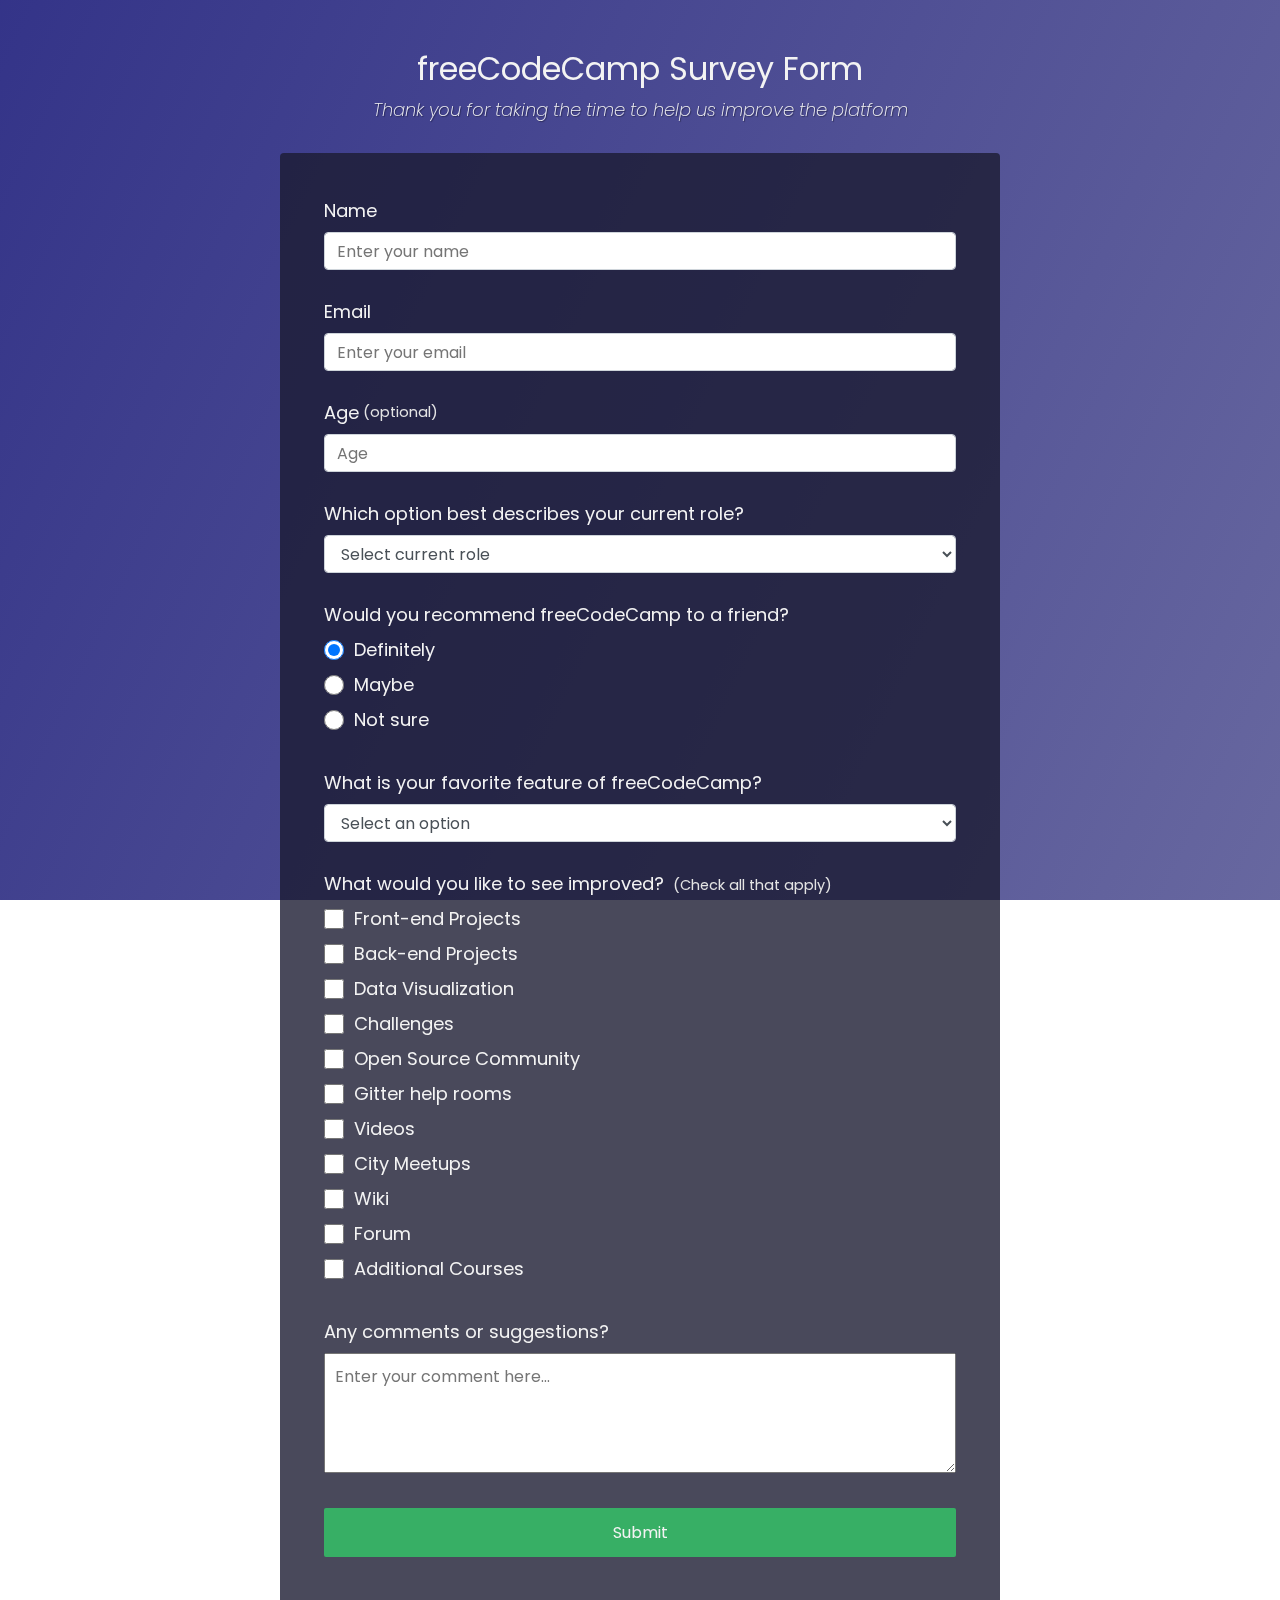
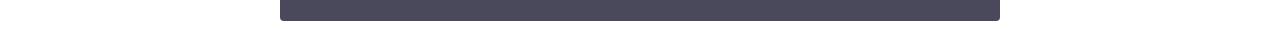
<file: responsive-web-design-projects/survey-form/index.html>
<!DOCTYPE html>
<html lang="en">

<head>
    <meta charset="UTF-8">
    <meta name="viewport" content="width=device-width, initial-scale=1.0">
    <title>Survey Form</title>
    <link rel="stylesheet" type="text/css" href="css/styles.css">
</head>

<body>
    <div class="container">
        <header class="header">
            <h1 id="title" class="text-center">freeCodeCamp Survey Form</h1>
            <p id="description" class="description text-center">Thank you for taking the time to help us improve the
                platform</p>
        </header>
        <form id="survey-form">
            <div class="form-group">
                <label for="name">Name</label>
                <input id="name" class="form-control" type="text" placeholder="Enter your name" required />
            </div>

            <div class="form-group">
                <label for="email">Email</label>
                <input id="email" class="form-control" type="email" placeholder="Enter your email" required />
            </div>

            <div class="form-group">
                <label for="age">Age <span class="clue">(optional)</span></label>
                <input id="age" class="form-control" type="number" min="10" max="99" placeholder="Age" />
            </div>

            <div class="form-group">
                <p>Which option best describes your current role?</p>

                <select class="form-control" required>
                    <option disabled selected value>Select current role</option>
                    <option value="student">Student</option>
                    <option value="job">Full Time Job</option>
                    <option value="learner">Full Time Learner</option>
                    <option value="preferNo">Prefer not to say</option>
                    <option value="other">Other</option>
                </select>
            </div>

            <div class="form-group">
                <p>Would you recommend freeCodeCamp to a friend?</p>

                <label>
                    <input name="user-recommend" value="definitely" type="radio" class="input-radio" checked />
                    Definitely
                </label>

                <label>
                    <input name="user-recommend" value="maybe" type="radio" class="input-radio" />
                    Maybe
                </label>

                <label>
                    <input name="user-recommend" value="not-sure" type="radio" class="input-radio" />
                    Not sure
                </label>
            </div>

            <div class="form-group">
                <p>What is your favorite feature of freeCodeCamp?</p>

                <select class="form-control" required>
                    <option disabled selected value>Select an option</option>
                    <option value="challenges">Challenges</option>
                    <option value="projects">Projects</option>
                    <option value="community">Community</option>
                    <option value="openSource">Open Source</option>
                </select>
            </div>

            <div class="form-group">
                <p>
                    What would you like to see improved?
                    <span class="clue">(Check all that apply)</span>
                </p>

                <label>
                    <input name="prefer" value="front-end-projects" type="checkbox" class="input-checkbox" />
                    Front-end Projects
                </label>

                <label>
                    <input name="prefer" value="back-end-projects" type="checkbox" class="input-checkbox" />
                    Back-end Projects
                </label>

                <label>
                    <input name="prefer" value="data-visualization" type="checkbox" class="input-checkbox" />
                    Data Visualization
                </label>

                <label>
                    <input name="prefer" value="challenges" type="checkbox" class="input-checkbox" />
                    Challenges
                </label>

                <label>
                    <input name="prefer" value="open-source-community" type="checkbox" class="input-checkbox" />
                    Open Source Community
                </label>

                <label>
                    <input name="prefer" value="gitter-help-rooms" type="checkbox" class="input-checkbox" />
                    Gitter help rooms
                </label>

                <label>
                    <input name="prefer" value="videos" type="checkbox" class="input-checkbox" />
                    Videos
                </label>

                <label>
                    <input name="prefer" value="city-meetups" type="checkbox" class="input-checkbox" />
                    City Meetups
                </label>

                <label>
                    <input name="prefer" value="wiki" type="checkbox" class="input-checkbox" />
                    Wiki
                </label>

                <label>
                    <input name="prefer" value="forum" type="checkbox" class="input-checkbox" />
                    Forum
                </label>

                <label>
                    <input name="prefer" value="additional-courses" type="checkbox" class="input-checkbox" />
                    Additional Courses
                </label>
            </div>

            <div class="form-group">
                <p>Any comments or suggestions?</p>

                <textarea id="comments" class="input-textarea" placeholder="Enter your comment here..."></textarea>
            </div>

            <div class="form-group">
                <button type="submit" id="submit" class="submit-button">
                    Submit
                </button>
            </div>
        </form>
    </div>
    <script src="https://cdn.freecodecamp.org/testable-projects-fcc/v1/bundle.js"></script>
</body>

</html>
</file>
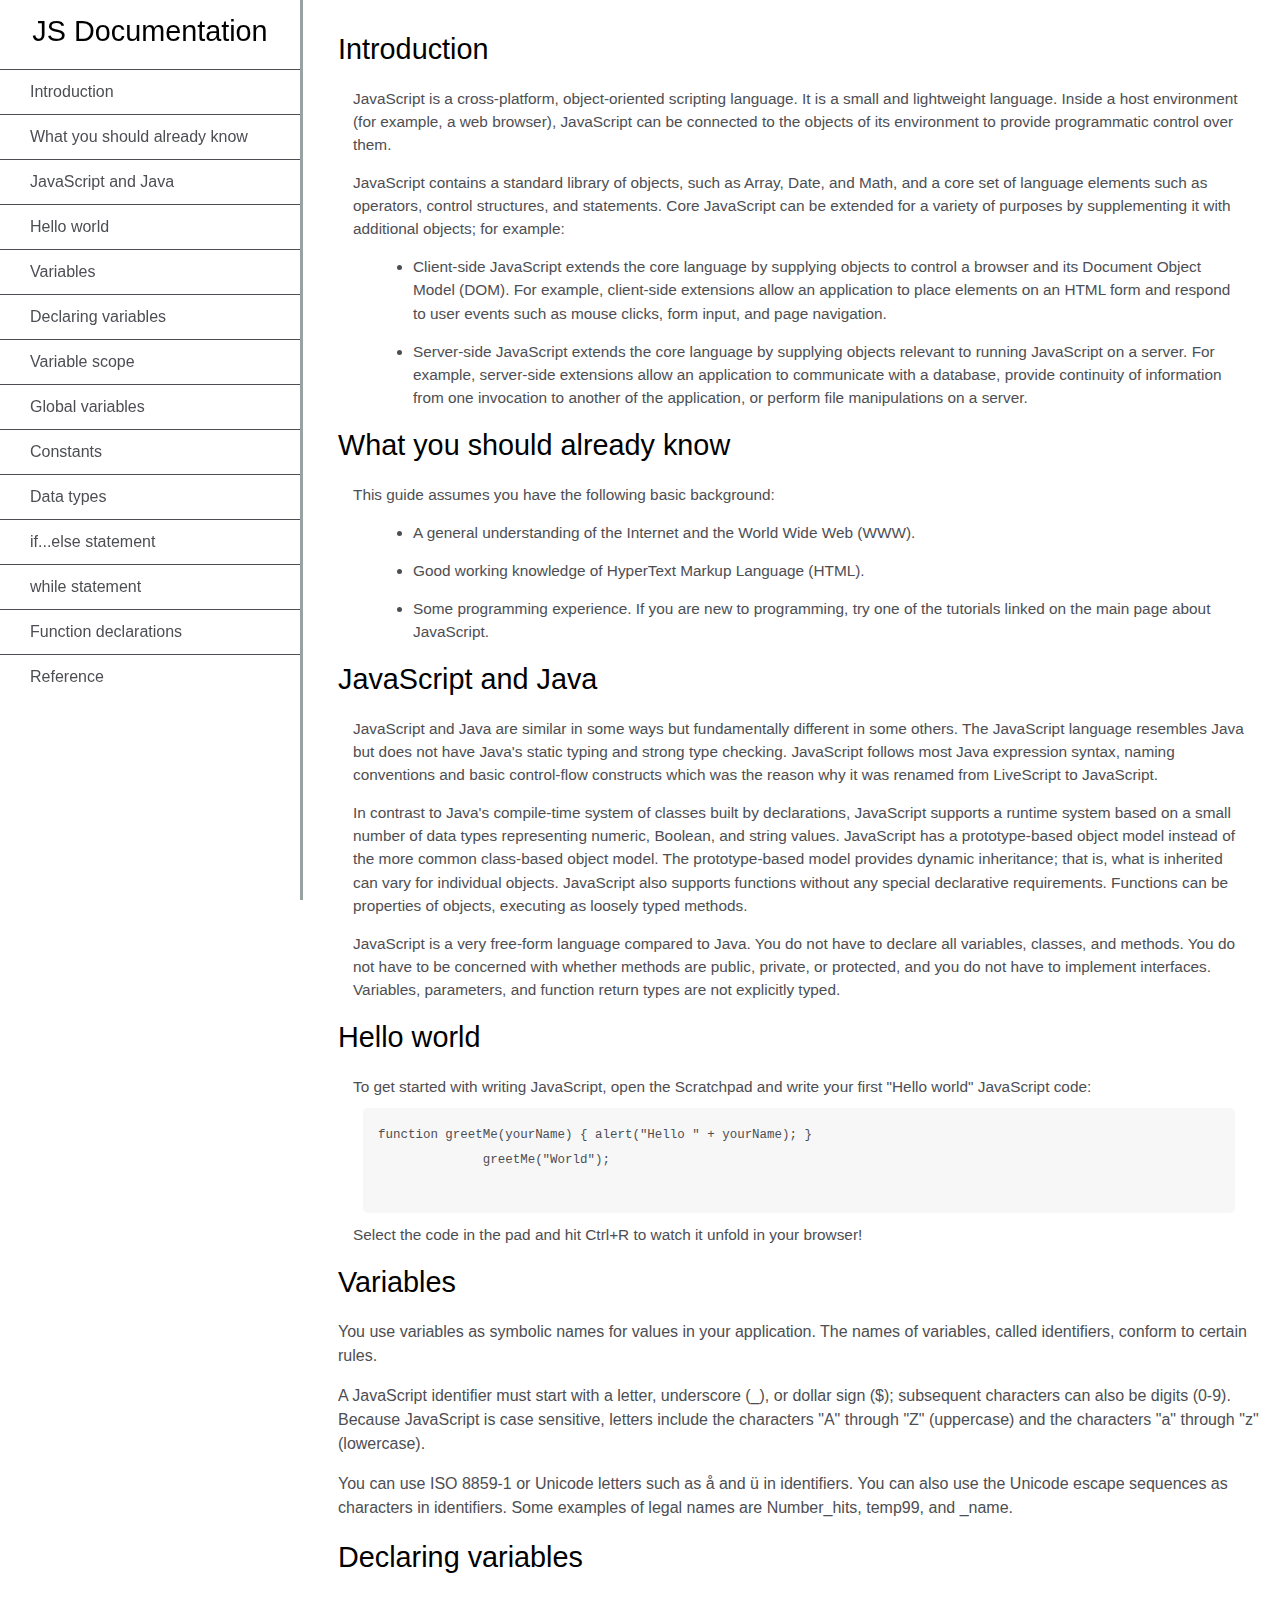
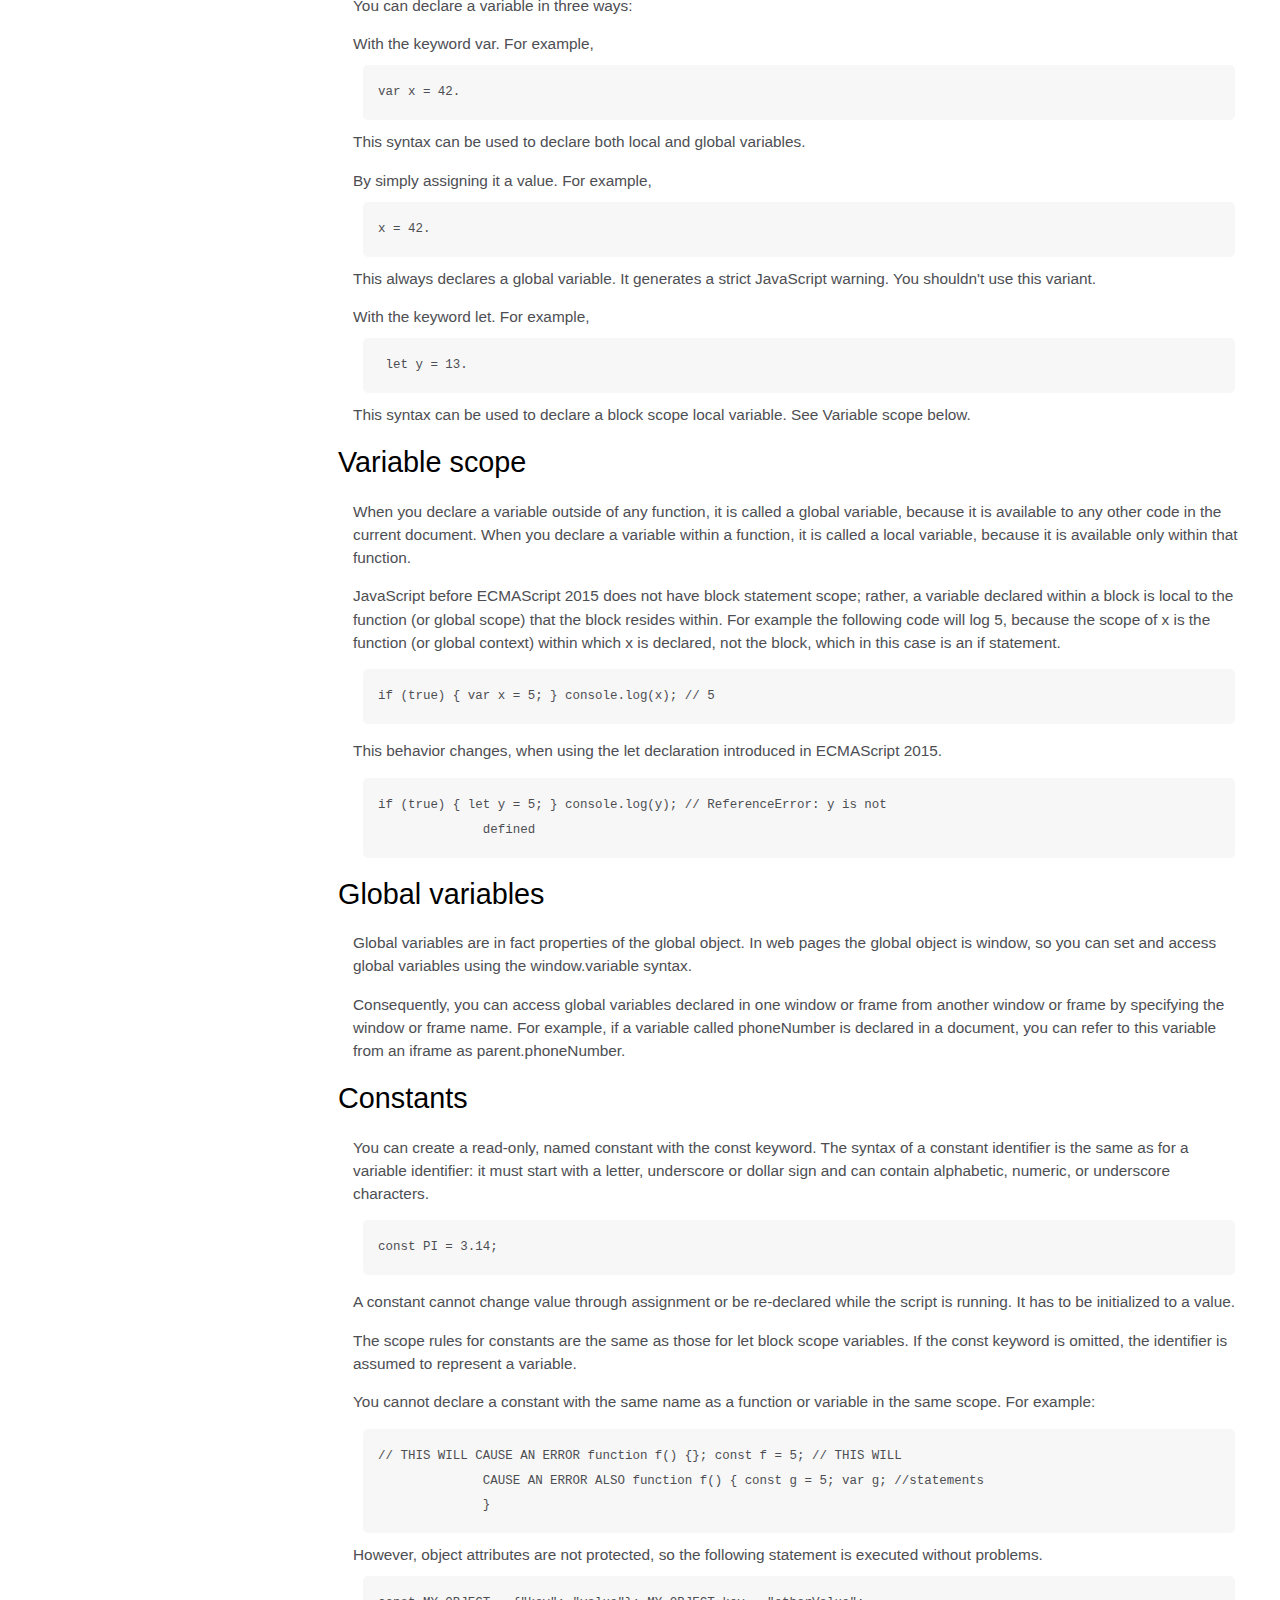
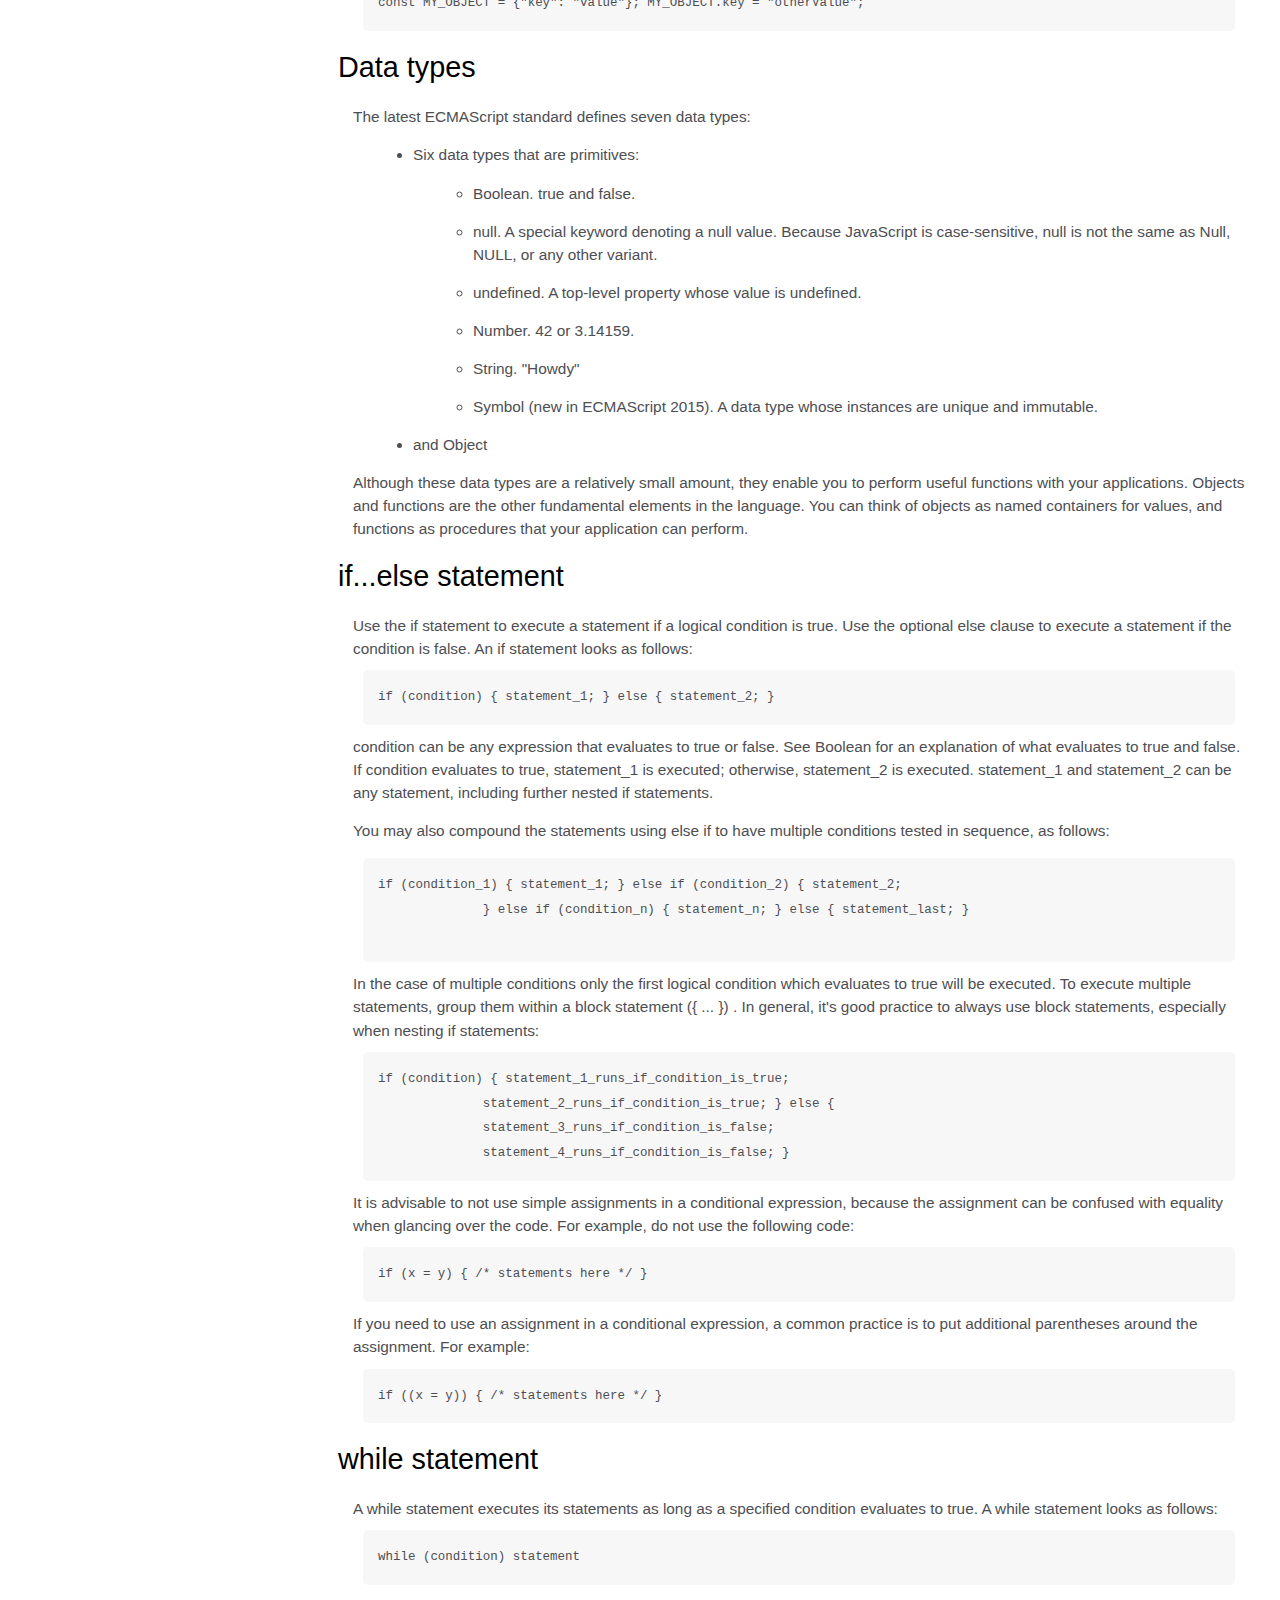
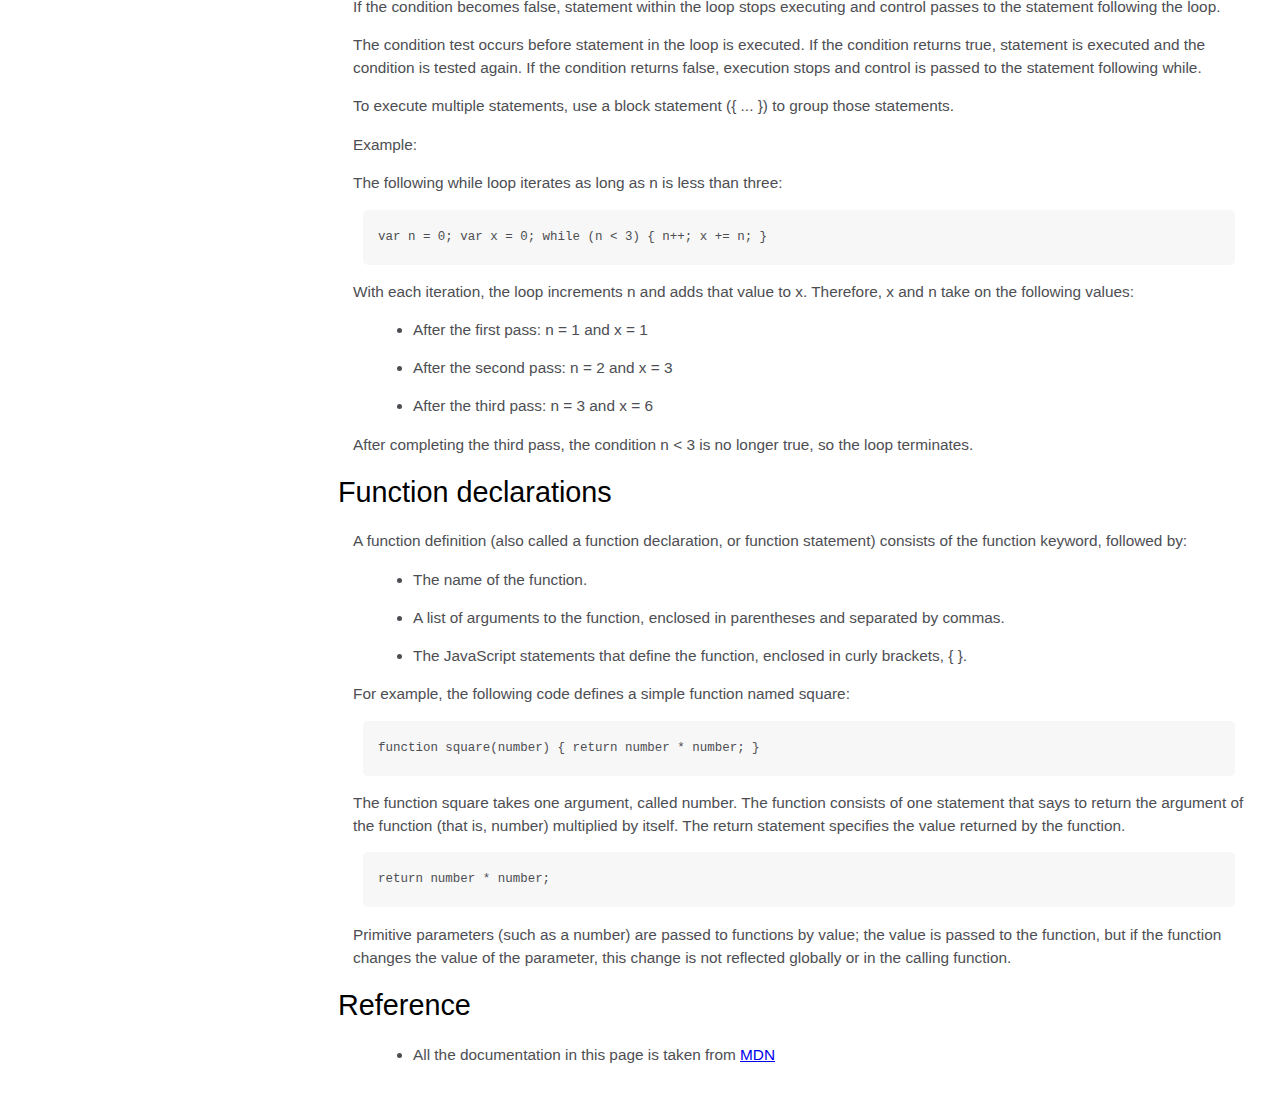
<file: responsive-web-design-projects/technical-documentation-page/index.html>
<!DOCTYPE html>
<html lang="en">

<head>
    <meta charset="UTF-8">
    <meta name="viewport" content="width=device-width, initial-scale=1.0">
    <title>Technical Documentation Page</title>
    <link rel="stylesheet" type="text/css" href="css/styles.css">
</head>

<body>
    <nav id="navbar">
        <header>JS Documentation</header>
        <ul>
            <li><a class="nav-link" href="#Introduction">Introduction</a></li>
            <li>
                <a class="nav-link" href="#What_you_should_already_know">What you should already know</a>
            </li>
            <li>
                <a class="nav-link" href="#JavaScript_and_Java">JavaScript and Java</a>
            </li>
            <li><a class="nav-link" href="#Hello_world">Hello world</a></li>
            <li><a class="nav-link" href="#Variables">Variables</a></li>
            <li>
                <a class="nav-link" href="#Declaring_variables">Declaring variables</a>
            </li>
            <li><a class="nav-link" href="#Variable_scope">Variable scope</a></li>
            <li><a class="nav-link" href="#Global_variables">Global variables</a></li>
            <li><a class="nav-link" href="#Constants">Constants</a></li>
            <li><a class="nav-link" href="#Data_types">Data types</a></li>
            <li>
                <a class="nav-link" href="#if...else_statement">if...else statement</a>
            </li>
            <li><a class="nav-link" href="#while_statement">while statement</a></li>
            <li>
                <a class="nav-link" href="#Function_declarations">Function declarations</a>
            </li>
            <li><a class="nav-link" href="#Reference">Reference</a></li>
        </ul>
    </nav>
    <main id="main-doc">
        <section class="main-section" id="Introduction">
            <header>Introduction</header>
            <article>
                <p>
                    JavaScript is a cross-platform, object-oriented scripting language. It
                    is a small and lightweight language. Inside a host environment (for
                    example, a web browser), JavaScript can be connected to the objects of
                    its environment to provide programmatic control over them.
                </p>

                <p>
                    JavaScript contains a standard library of objects, such as Array, Date,
                    and Math, and a core set of language elements such as operators, control
                    structures, and statements. Core JavaScript can be extended for a
                    variety of purposes by supplementing it with additional objects; for
                    example:
                </p>
                <ul>
                    <li>
                        Client-side JavaScript extends the core language by supplying objects
                        to control a browser and its Document Object Model (DOM). For example,
                        client-side extensions allow an application to place elements on an
                        HTML form and respond to user events such as mouse clicks, form input,
                        and page navigation.
                    </li>
                    <li>
                        Server-side JavaScript extends the core language by supplying objects
                        relevant to running JavaScript on a server. For example, server-side
                        extensions allow an application to communicate with a database,
                        provide continuity of information from one invocation to another of
                        the application, or perform file manipulations on a server.
                    </li>
                </ul>
            </article>
        </section>
        <section class="main-section" id="What_you_should_already_know">
            <header>What you should already know</header>
            <article>
                <p>This guide assumes you have the following basic background:</p>

                <ul>
                    <li>
                        A general understanding of the Internet and the World Wide Web (WWW).
                    </li>
                    <li>Good working knowledge of HyperText Markup Language (HTML).</li>
                    <li>
                        Some programming experience. If you are new to programming, try one of
                        the tutorials linked on the main page about JavaScript.
                    </li>
                </ul>
            </article>
        </section>
        <section class="main-section" id="JavaScript_and_Java">
            <header>JavaScript and Java</header>
            <article>
                <p>
                    JavaScript and Java are similar in some ways but fundamentally different
                    in some others. The JavaScript language resembles Java but does not have
                    Java's static typing and strong type checking. JavaScript follows most
                    Java expression syntax, naming conventions and basic control-flow
                    constructs which was the reason why it was renamed from LiveScript to
                    JavaScript.
                </p>

                <p>
                    In contrast to Java's compile-time system of classes built by
                    declarations, JavaScript supports a runtime system based on a small
                    number of data types representing numeric, Boolean, and string values.
                    JavaScript has a prototype-based object model instead of the more common
                    class-based object model. The prototype-based model provides dynamic
                    inheritance; that is, what is inherited can vary for individual objects.
                    JavaScript also supports functions without any special declarative
                    requirements. Functions can be properties of objects, executing as
                    loosely typed methods.
                </p>
                <p>
                    JavaScript is a very free-form language compared to Java. You do not
                    have to declare all variables, classes, and methods. You do not have to
                    be concerned with whether methods are public, private, or protected, and
                    you do not have to implement interfaces. Variables, parameters, and
                    function return types are not explicitly typed.
                </p>
            </article>
        </section>
        <section class="main-section" id="Hello_world">
            <header>Hello world</header>
            <article>
                To get started with writing JavaScript, open the Scratchpad and write your
                first "Hello world" JavaScript code:
                <code>function greetMe(yourName) { alert("Hello " + yourName); }
              greetMe("World");
            </code>

                Select the code in the pad and hit Ctrl+R to watch it unfold in your
                browser!
            </article>
        </section>
        <section class="main-section" id="Variables">
            <header>Variables</header>
            <p>
                You use variables as symbolic names for values in your application. The
                names of variables, called identifiers, conform to certain rules.
            </p>
            <p>
                A JavaScript identifier must start with a letter, underscore (_), or
                dollar sign ($); subsequent characters can also be digits (0-9). Because
                JavaScript is case sensitive, letters include the characters "A" through
                "Z" (uppercase) and the characters "a" through "z" (lowercase).
            </p>
            <p>
                You can use ISO 8859-1 or Unicode letters such as å and ü in identifiers.
                You can also use the Unicode escape sequences as characters in
                identifiers. Some examples of legal names are Number_hits, temp99, and
                _name.
            </p>
        </section>
        <section class="main-section" id="Declaring_variables">
            <header>Declaring variables</header>
            <article>
                You can declare a variable in three ways:
                <p>
                    With the keyword var. For example, <code>var x = 42.</code> This syntax
                    can be used to declare both local and global variables.
                </p>
                <p>
                    By simply assigning it a value. For example, <code>x = 42.</code> This
                    always declares a global variable. It generates a strict JavaScript
                    warning. You shouldn't use this variant.
                </p>
                <p>
                    With the keyword let. For example,<code> let y = 13.</code> This syntax
                    can be used to declare a block scope local variable. See Variable scope
                    below.
                </p>
            </article>
        </section>
        <section class="main-section" id="Variable_scope">
            <header>Variable scope</header>
            <article>
                <p>
                    When you declare a variable outside of any function, it is called a
                    global variable, because it is available to any other code in the
                    current document. When you declare a variable within a function, it is
                    called a local variable, because it is available only within that
                    function.
                </p>

                <p>
                    JavaScript before ECMAScript 2015 does not have block statement scope;
                    rather, a variable declared within a block is local to the function (or
                    global scope) that the block resides within. For example the following
                    code will log 5, because the scope of x is the function (or global
                    context) within which x is declared, not the block, which in this case
                    is an if statement.
                </p>
                <code>if (true) { var x = 5; } console.log(x); // 5</code>
                <p>
                    This behavior changes, when using the let declaration introduced in
                    ECMAScript 2015.
                </p>

                <code>if (true) { let y = 5; } console.log(y); // ReferenceError: y is not
              defined</code>
            </article>
        </section>
        <section class="main-section" id="Global_variables">
            <header>Global variables</header>
            <article>
                <p>
                    Global variables are in fact properties of the global object. In web
                    pages the global object is window, so you can set and access global
                    variables using the window.variable syntax.
                </p>

                <p>
                    Consequently, you can access global variables declared in one window or
                    frame from another window or frame by specifying the window or frame
                    name. For example, if a variable called phoneNumber is declared in a
                    document, you can refer to this variable from an iframe as
                    parent.phoneNumber.
                </p>
            </article>
        </section>
        <section class="main-section" id="Constants">
            <header>Constants</header>
            <article>
                <p>
                    You can create a read-only, named constant with the const keyword. The
                    syntax of a constant identifier is the same as for a variable
                    identifier: it must start with a letter, underscore or dollar sign and
                    can contain alphabetic, numeric, or underscore characters.
                </p>

                <code>const PI = 3.14;</code>
                <p>
                    A constant cannot change value through assignment or be re-declared
                    while the script is running. It has to be initialized to a value.
                </p>

                <p>
                    The scope rules for constants are the same as those for let block scope
                    variables. If the const keyword is omitted, the identifier is assumed to
                    represent a variable.
                </p>

                <p>
                    You cannot declare a constant with the same name as a function or
                    variable in the same scope. For example:
                </p>

                <code>// THIS WILL CAUSE AN ERROR function f() {}; const f = 5; // THIS WILL
              CAUSE AN ERROR ALSO function f() { const g = 5; var g; //statements
              }</code>
                However, object attributes are not protected, so the following statement
                is executed without problems.
                <code>const MY_OBJECT = {"key": "value"}; MY_OBJECT.key = "otherValue";</code>
            </article>
        </section>
        <section class="main-section" id="Data_types">
            <header>Data types</header>
            <article>
                <p>The latest ECMAScript standard defines seven data types:</p>
                <ul>
                    <li>
                        <p>Six data types that are primitives:</p>
                        <ul>
                            <li>Boolean. true and false.</li>
                            <li>
                                null. A special keyword denoting a null value. Because JavaScript
                                is case-sensitive, null is not the same as Null, NULL, or any
                                other variant.
                            </li>
                            <li>undefined. A top-level property whose value is undefined.</li>
                            <li>Number. 42 or 3.14159.</li>
                            <li>String. "Howdy"</li>
                            <li>
                                Symbol (new in ECMAScript 2015). A data type whose instances are
                                unique and immutable.
                            </li>
                        </ul>
                    </li>

                    <li>and Object</li>
                </ul>
                Although these data types are a relatively small amount, they enable you
                to perform useful functions with your applications. Objects and functions
                are the other fundamental elements in the language. You can think of
                objects as named containers for values, and functions as procedures that
                your application can perform.
            </article>
        </section>
        <section class="main-section" id="if...else_statement">
            <header>if...else statement</header>
            <article>
                Use the if statement to execute a statement if a logical condition is
                true. Use the optional else clause to execute a statement if the condition
                is false. An if statement looks as follows:

                <code>if (condition) { statement_1; } else { statement_2; }</code>
                condition can be any expression that evaluates to true or false. See
                Boolean for an explanation of what evaluates to true and false. If
                condition evaluates to true, statement_1 is executed; otherwise,
                statement_2 is executed. statement_1 and statement_2 can be any statement,
                including further nested if statements.
                <p>
                    You may also compound the statements using else if to have multiple
                    conditions tested in sequence, as follows:
                </p>
                <code>if (condition_1) { statement_1; } else if (condition_2) { statement_2;
              } else if (condition_n) { statement_n; } else { statement_last; }
            </code>
                In the case of multiple conditions only the first logical condition which
                evaluates to true will be executed. To execute multiple statements, group
                them within a block statement ({ ... }) . In general, it's good practice
                to always use block statements, especially when nesting if statements:

                <code>if (condition) { statement_1_runs_if_condition_is_true;
              statement_2_runs_if_condition_is_true; } else {
              statement_3_runs_if_condition_is_false;
              statement_4_runs_if_condition_is_false; }</code>
                It is advisable to not use simple assignments in a conditional expression,
                because the assignment can be confused with equality when glancing over
                the code. For example, do not use the following code:
                <code>if (x = y) { /* statements here */ }</code> If you need to use an
                assignment in a conditional expression, a common practice is to put
                additional parentheses around the assignment. For example:

                <code>if ((x = y)) { /* statements here */ }</code>
            </article>
        </section>
        <section class="main-section" id="while_statement">
            <header>while statement</header>
            <article>
                A while statement executes its statements as long as a specified condition
                evaluates to true. A while statement looks as follows:

                <code>while (condition) statement</code> If the condition becomes false,
                statement within the loop stops executing and control passes to the
                statement following the loop.

                <p>
                    The condition test occurs before statement in the loop is executed. If
                    the condition returns true, statement is executed and the condition is
                    tested again. If the condition returns false, execution stops and
                    control is passed to the statement following while.
                </p>

                <p>
                    To execute multiple statements, use a block statement ({ ... }) to group
                    those statements.
                </p>

                Example:

                <p>The following while loop iterates as long as n is less than three:</p>

                <code>var n = 0; var x = 0; while (n &lt; 3) { n++; x += n; }</code>
                <p>
                    With each iteration, the loop increments n and adds that value to x.
                    Therefore, x and n take on the following values:
                </p>

                <ul>
                    <li>After the first pass: n = 1 and x = 1</li>
                    <li>After the second pass: n = 2 and x = 3</li>
                    <li>After the third pass: n = 3 and x = 6</li>
                </ul>
                <p>
                    After completing the third pass, the condition n &lt; 3 is no longer
                    true, so the loop terminates.
                </p>
            </article>
        </section>
        <section class="main-section" id="Function_declarations">
            <header>Function declarations</header>
            <article>
                A function definition (also called a function declaration, or function
                statement) consists of the function keyword, followed by:

                <ul>
                    <li>The name of the function.</li>
                    <li>
                        A list of arguments to the function, enclosed in parentheses and
                        separated by commas.
                    </li>
                    <li>
                        The JavaScript statements that define the function, enclosed in curly
                        brackets, { }.
                    </li>
                </ul>
                <p>
                    For example, the following code defines a simple function named square:
                </p>

                <code>function square(number) { return number * number; }</code>
                <p>
                    The function square takes one argument, called number. The function
                    consists of one statement that says to return the argument of the
                    function (that is, number) multiplied by itself. The return statement
                    specifies the value returned by the function.
                </p>
                <code>return number * number;</code>
                <p>
                    Primitive parameters (such as a number) are passed to functions by
                    value; the value is passed to the function, but if the function changes
                    the value of the parameter, this change is not reflected globally or in
                    the calling function.
                </p>
            </article>
        </section>
        <section class="main-section" id="Reference">
            <header>Reference</header>
            <article>
                <ul>
                    <li>
                        All the documentation in this page is taken from
                        <a href="https://developer.mozilla.org/en-US/docs/Web/JavaScript/Guide" target="_blank">MDN</a>
                    </li>
                </ul>
            </article>
        </section>
    </main>
    <script src="https://cdn.freecodecamp.org/testable-projects-fcc/v1/bundle.js"></script>
</body>

</html>
</file>
<file: responsive-web-design-projects/survey-form/css/styles.css>
@import url('https://fonts.googleapis.com/css?family=Poppins:200i,400&display=swap');
:root {
  --color-white: #f3f3f3;
  --color-darkblue: #1b1b32;
  --color-darkblue-alpha: rgba(27, 27, 50, 0.8);
  --color-green: #37af65;
  --color-dark-purple: rgba(58, 58, 158, 0.8);
  --color-light-purple: rgba(136, 136, 206, 0.7);
}

*, *::before, *::after {
  box-sizing: border-box;
}

body {
  font-family: 'Poppins', sans-serif;
  font-size: 1rem;
  color: var(--color-white);
}

/* mobile friendly alternative to using background-attachment: fixed */

body::before {
  content: '';
  position: fixed;
  top: 0;
  left: 0;
  height: 100%;
  width: 100%;
  z-index: -1;
  background: var(--color-darkblue);
  background-image: linear-gradient( 115deg, var(--color-dark-purple), var(--color-light-purple)), url(https://cdn.freecodecamp.org/testable-projects-fcc/images/survey-form-background.jpeg);
  background-size: cover;
  background-repeat: no-repeat;
  background-position: center;
}

h1 {
  font-weight: 400;
  line-height: 1.2;
}

p {
  font-size: 1.125rem;
}

h1, p {
  margin-top: 0;
  margin-bottom: 0.5rem;
}

label {
  display: flex;
  align-items: center;
  font-size: 1.125rem;
  margin-bottom: 0.5rem;
}

input, button, select, textarea {
  margin: 0;
  font-family: inherit;
  font-size: inherit;
  line-height: inherit;
}

button {
  border: none;
}

.container {
  width: 100%;
  margin: 3.125rem auto 0 auto;
}

@media (min-width: 576px) {
  .container {
    max-width: 540px;
  }
}

@media (min-width: 768px) {
  .container {
    max-width: 720px;
  }
}

.header {
  padding: 0 0.625rem;
  margin-bottom: 1.875rem;
}

.description {
  font-style: italic;
  font-weight: 200;
  text-shadow: 1px 1px 1px rgba(0, 0, 0, 0.4);
}

.clue {
  margin-left: 0.25rem;
  font-size: 0.9rem;
  color: #e4e4e4;
}

.text-center {
  text-align: center;
}

/* form */

form {
  background: var(--color-darkblue-alpha);
  padding: 2.5rem 0.625rem;
  border-radius: 0.25rem;
}

@media (min-width: 480px) {
  form {
    padding: 2.5rem;
  }
}

.form-group {
  margin: 0 auto 1.25rem auto;
  padding: 0.25rem;
}

.form-control {
  display: block;
  width: 100%;
  height: 2.375rem;
  padding: 0.375rem 0.75rem;
  color: #495057;
  background-color: #fff;
  background-clip: padding-box;
  border: 1px solid #ced4da;
  border-radius: 0.25rem;
  transition: border-color 0.15s ease-in-out, box-shadow 0.15s ease-in-out;
}

.form-control:focus {
  border-color: #80bdff;
  outline: 0;
  box-shadow: 0 0 0 0.2rem rgba(0, 123, 255, 0.25);
}

.input-radio, .input-checkbox {
  display: inline-block;
  margin-right: 0.625rem;
  min-height: 1.25rem;
  min-width: 1.25rem;
}

.input-textarea {
  min-height: 120px;
  width: 100%;
  padding: 0.625rem;
  resize: vertical;
}

.submit-button {
  display: block;
  width: 100%;
  padding: 0.75rem;
  background: var(--color-green);
  color: inherit;
  border-radius: 2px;
  cursor: pointer;
}
</file>
<file: responsive-web-design-projects/technical-documentation-page/css/styles.css>
html, body {
    min-width: 290px;
    color: #4d4e53;
    background-color: #ffffff;
    font-family: "Open Sans", Arial, sans-serif;
    line-height: 1.5;
}

#navbar {
    position: fixed;
    min-width: 290px;
    top: 0px;
    left: 0px;
    width: 300px;
    height: 100%;
    border-right: solid;
    border-color: rgba(0, 22, 22, 0.4);
}

header {
    color: black;
    margin: 10px;
    text-align: center;
    font-size: 1.8em;
    font-weight: thin;
}

#main-doc header {
    text-align: left;
    margin: 0px;
}

#navbar ul {
    height: 88%;
    padding: 0;
    overflow-y: auto;
    overflow-x: hidden;
}

#navbar li {
    color: #4d4e53;
    border-top: 1px solid;
    list-style: none;
    position: relative;
    width: 100%;
}

#navbar a {
    display: block;
    padding: 10px 30px;
    color: #4d4e53;
    text-decoration: none;
    cursor: pointer;
}

#main-doc {
    position: absolute;
    margin-left: 310px;
    padding: 20px;
    margin-bottom: 110px;
}

section article {
    color: #4d4e53;
    margin: 15px;
    font-size: 0.96em;
}

section li {
    margin: 15px 0px 0px 20px;
}

code {
    display: block;
    text-align: left;
    white-space: pre;
    position: relative;
    word-break: normal;
    word-wrap: normal;
    line-height: 2;
    background-color: #f7f7f7;
    padding: 15px;
    margin: 10px;
    border-radius: 5px;
}

@media only screen and (max-width: 815px) {
    /* For mobile phones: */
    #navbar ul {
        border: 1px solid;
        height: 207px;
    }
    #navbar {
        background-color: white;
        position: absolute;
        top: 0;
        padding: 0;
        margin: 0;
        width: 100%;
        max-height: 275px;
        border: none;
        z-index: 1;
        border-bottom: 2px solid;
    }
    #main-doc {
        position: relative;
        margin-left: 0px;
        margin-top: 270px;
    }
}

@media only screen and (max-width: 400px) {
    #main-doc {
        margin-left: -10px;
    }
    code {
        margin-left: -20px;
        width: 100%;
        padding: 15px;
        padding-left: 10px;
        padding-right: 45px;
        min-width: 233px;
    }
}
</file>
